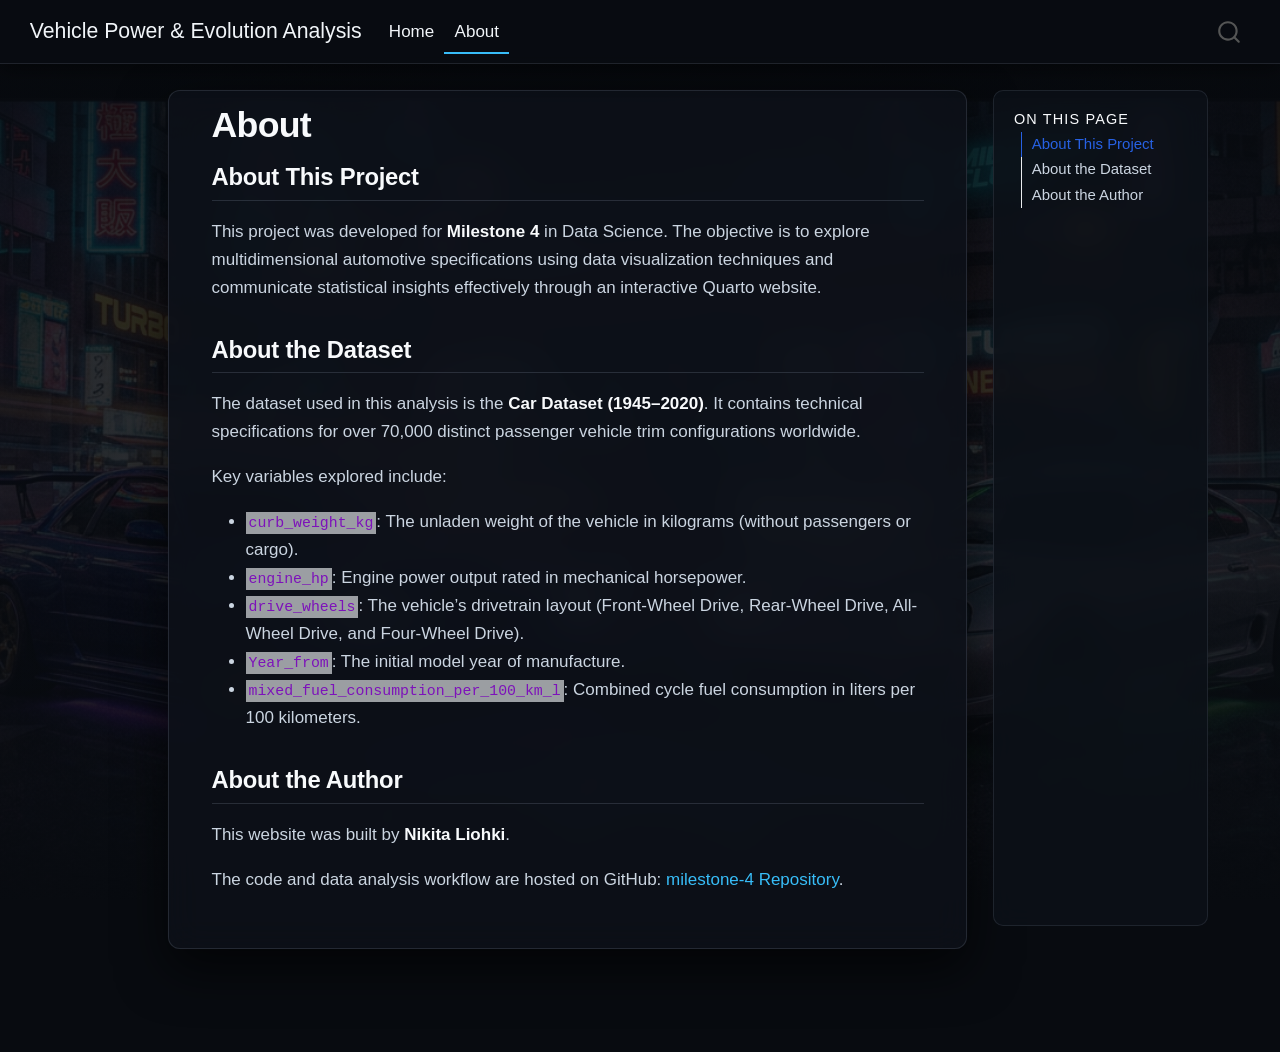
<file: about.html>
<!DOCTYPE html>
<html xmlns="http://www.w3.org/1999/xhtml" lang="en" xml:lang="en"><head>

<meta charset="utf-8">
<meta name="generator" content="quarto-1.10.18">

<meta name="viewport" content="width=device-width, initial-scale=1.0, user-scalable=yes">


<title>About – Vehicle Power &amp; Evolution Analysis</title>
<style>
/* Default styles provided by pandoc.
** See https://pandoc.org/MANUAL.html#variables-for-html for config info.
*/
span.smallcaps{font-variant: small-caps;}
div.columns{display: flex; gap: 1.5em;}
div.column{flex: auto;}
@media screen {
div.columns{gap: min(4vw, 1.5em);}
div.column{overflow-x: auto;}
}
div.hanging-indent{margin-left: 1.5em; text-indent: -1.5em;}
ul.task-list{list-style: none;}
ul.task-list li input[type="checkbox"] {
  width: 0.8em;
  margin: 0 0.8em 0.2em -1em; /* quarto-specific, see https://github.com/quarto-dev/quarto-cli/issues/4556 */ 
  vertical-align: middle;
}
</style>


<script src="site_libs/quarto-nav/quarto-nav.js"></script>
<script src="site_libs/quarto-nav/headroom.min.js"></script>
<script src="site_libs/clipboard/clipboard.min.js"></script>
<script src="site_libs/quarto-search/autocomplete.umd.js"></script>
<script src="site_libs/quarto-search/fuse.min.js"></script>
<script src="site_libs/quarto-search/quarto-search.js"></script>
<meta name="quarto:offset" content="./">
<script src="site_libs/quarto-html/quarto.js" type="module"></script>
<script src="site_libs/quarto-html/tabsets/tabsets.js" type="module"></script>
<script src="site_libs/quarto-html/popper.min.js"></script>
<script src="site_libs/quarto-html/tippy.umd.min.js"></script>
<script src="site_libs/quarto-html/anchor.min.js"></script>
<link href="site_libs/quarto-html/tippy.css" rel="stylesheet">
<link href="site_libs/quarto-html/quarto-syntax-highlighting-64a204ab8560d761af7679ceaba22944.css" rel="stylesheet" id="quarto-text-highlighting-styles">
<script src="site_libs/bootstrap/bootstrap.min.js"></script>
<link href="site_libs/bootstrap/bootstrap-icons.css" rel="stylesheet">
<link href="site_libs/bootstrap/bootstrap-5453c8eb392fbb9e83e403fa6f01b86a.min.css" rel="stylesheet" append-hash="true" id="quarto-bootstrap" data-mode="light">
<script id="quarto-search-options" type="application/json">{
  "location": "navbar",
  "copy-button": false,
  "collapse-after": 3,
  "panel-placement": "end",
  "type": "overlay",
  "limit": 50,
  "keyboard-shortcut": [
    "f",
    "/",
    "s"
  ],
  "show-item-context": false,
  "language": {
    "search-no-results-text": "No results",
    "search-matching-documents-text": "matching documents",
    "search-copy-link-title": "Copy link to search",
    "search-hide-matches-text": "Hide additional matches",
    "search-more-match-text": "more match in this document",
    "search-more-matches-text": "more matches in this document",
    "search-clear-button-title": "Clear",
    "search-text-placeholder": "",
    "search-detached-cancel-button-title": "Cancel",
    "search-submit-button-title": "Submit",
    "search-label": "Search"
  }
}</script>


<link rel="stylesheet" href="styles.css">
</head>

<body class="nav-fixed quarto-light">

<div id="quarto-search-results"></div>
  <header id="quarto-header" class="headroom fixed-top">
    <nav class="navbar navbar-expand-lg " data-bs-theme="dark">
      <div class="navbar-container container-fluid">
      <div class="navbar-brand-container mx-auto">
    <a class="navbar-brand" href="./index.html">
    <span class="navbar-title">Vehicle Power &amp; Evolution Analysis</span>
    </a>
  </div>
            <div id="quarto-search" class="" title="Search"></div>
          <button class="navbar-toggler" type="button" data-bs-toggle="collapse" data-bs-target="#navbarCollapse" aria-controls="navbarCollapse" role="menu" aria-expanded="false" aria-label="Toggle navigation" onclick="if (window.quartoToggleHeadroom) { window.quartoToggleHeadroom(); }">
  <span class="navbar-toggler-icon"></span>
</button>
          <div class="collapse navbar-collapse" id="navbarCollapse">
            <ul class="navbar-nav navbar-nav-scroll me-auto">
  <li class="nav-item">
    <a class="nav-link" href="./index.html"> 
<span class="menu-text">Home</span></a>
  </li>  
  <li class="nav-item">
    <a class="nav-link active" href="./about.html" aria-current="page"> 
<span class="menu-text">About</span></a>
  </li>  
</ul>
          </div> <!-- /navcollapse -->
            <div class="quarto-navbar-tools">
</div>
      </div> <!-- /container-fluid -->
    </nav>
</header>
<!-- content -->
<div id="quarto-content" class="quarto-container page-columns page-rows-contents page-layout-article page-navbar">
<!-- sidebar -->
<!-- margin-sidebar -->
    <div id="quarto-margin-sidebar" class="sidebar margin-sidebar">
        <nav id="TOC" role="doc-toc" class="toc-active">
    <h2 id="toc-title">On this page</h2>
   
  <ul>
  <li><a href="#about-this-project" id="toc-about-this-project" class="nav-link active" data-scroll-target="#about-this-project">About This Project</a></li>
  <li><a href="#about-the-dataset" id="toc-about-the-dataset" class="nav-link" data-scroll-target="#about-the-dataset">About the Dataset</a></li>
  <li><a href="#about-the-author" id="toc-about-the-author" class="nav-link" data-scroll-target="#about-the-author">About the Author</a></li>
  </ul>
</nav>
    </div>
<!-- main -->
<main class="content" id="quarto-document-content">

<header id="title-block-header" class="quarto-title-block default">
<div class="quarto-title">
<h1 class="title">About</h1>
</div>



<div class="quarto-title-meta">

    
  
    
  </div>
  


</header>


<section id="about-this-project" class="level2">
<h2 class="anchored" data-anchor-id="about-this-project">About This Project</h2>
<p>This project was developed for <strong>Milestone 4</strong> in Data Science. The objective is to explore multidimensional automotive specifications using data visualization techniques and communicate statistical insights effectively through an interactive Quarto website.</p>
</section>
<section id="about-the-dataset" class="level2">
<h2 class="anchored" data-anchor-id="about-the-dataset">About the Dataset</h2>
<p>The dataset used in this analysis is the <strong>Car Dataset (1945–2020)</strong>. It contains technical specifications for over 70,000 distinct passenger vehicle trim configurations worldwide.</p>
<p>Key variables explored include:</p>
<ul>
<li><strong><code>curb_weight_kg</code></strong>: The unladen weight of the vehicle in kilograms (without passengers or cargo).</li>
<li><strong><code>engine_hp</code></strong>: Engine power output rated in mechanical horsepower.</li>
<li><strong><code>drive_wheels</code></strong>: The vehicle’s drivetrain layout (Front-Wheel Drive, Rear-Wheel Drive, All-Wheel Drive, and Four-Wheel Drive).</li>
<li><strong><code>Year_from</code></strong>: The initial model year of manufacture.</li>
<li><strong><code>mixed_fuel_consumption_per_100_km_l</code></strong>: Combined cycle fuel consumption in liters per 100 kilometers.</li>
</ul>
</section>
<section id="about-the-author" class="level2">
<h2 class="anchored" data-anchor-id="about-the-author">About the Author</h2>
<p>This website was built by <strong>Nikita Liohki</strong>.</p>
<p>The code and data analysis workflow are hosted on GitHub: <a href="https://github.com/nikiwalkor83/milestone-4">milestone-4 Repository</a>.</p>


</section>

</main> <!-- /main -->
<script id="quarto-html-after-body" type="application/javascript">
  window.document.addEventListener("DOMContentLoaded", function (event) {
    const icon = "";
    const anchorJS = new window.AnchorJS();
    anchorJS.options = {
      placement: 'right',
      icon: icon
    };
    anchorJS.add('.anchored');
    const isCodeAnnotation = (el) => {
      for (const clz of el.classList) {
        if (clz.startsWith('code-annotation-')) {                     
          return true;
        }
      }
      return false;
    }
    const onCopySuccess = function(e) {
      // button target
      const button = e.trigger;
      // don't keep focus
      button.blur();
      // flash "checked"
      button.classList.add('code-copy-button-checked');
      var currentTitle = button.getAttribute("title");
      button.setAttribute("title", "Copied!");
      let tooltip;
      if (window.bootstrap) {
        button.setAttribute("data-bs-toggle", "tooltip");
        button.setAttribute("data-bs-placement", "left");
        button.setAttribute("data-bs-title", "Copied!");
        tooltip = new bootstrap.Tooltip(button, 
          { trigger: "manual", 
            customClass: "code-copy-button-tooltip",
            offset: [0, -8]});
        tooltip.show();    
      }
      setTimeout(function() {
        if (tooltip) {
          tooltip.hide();
          button.removeAttribute("data-bs-title");
          button.removeAttribute("data-bs-toggle");
          button.removeAttribute("data-bs-placement");
        }
        button.setAttribute("title", currentTitle);
        button.classList.remove('code-copy-button-checked');
      }, 1000);
      // clear code selection
      e.clearSelection();
    }
    const getTextToCopy = function(trigger) {
      const outerScaffold = trigger.parentElement.cloneNode(true);
      const codeEl = outerScaffold.querySelector('code');
      for (const childEl of codeEl.children) {
        if (isCodeAnnotation(childEl)) {
          childEl.remove();
        }
      }
      return codeEl.innerText;
    }
    const clipboard = new window.ClipboardJS('.code-copy-button:not([data-in-quarto-modal])', {
      text: getTextToCopy
    });
    clipboard.on('success', onCopySuccess);
    if (window.document.getElementById('quarto-embedded-source-code-modal')) {
      const clipboardModal = new window.ClipboardJS('.code-copy-button[data-in-quarto-modal]', {
        text: getTextToCopy,
        container: window.document.getElementById('quarto-embedded-source-code-modal')
      });
      clipboardModal.on('success', onCopySuccess);
    }
      var localhostRegex = new RegExp(/^(?:http|https):\/\/localhost\:?[0-9]*\//);
      var mailtoRegex = new RegExp(/^mailto:/);
        var filterRegex = new RegExp("https:\/\/nikiwalkor83\.github\.io\/milestone-4\/");
      var isInternal = (href) => {
          return filterRegex.test(href) || localhostRegex.test(href) || mailtoRegex.test(href);
      }
      // Inspect non-navigation links and adorn them if external
     var links = window.document.querySelectorAll('a[href]:not(.nav-link):not(.navbar-brand):not(.toc-action):not(.sidebar-link):not(.sidebar-item-toggle):not(.pagination-link):not(.no-external):not([aria-hidden]):not(.dropdown-item):not(.quarto-navigation-tool):not(.about-link)');
      for (var i=0; i<links.length; i++) {
        const link = links[i];
        if (!isInternal(link.href)) {
          // undo the damage that might have been done by quarto-nav.js in the case of
          // links that we want to consider external
          if (link.dataset.originalHref !== undefined) {
            link.href = link.dataset.originalHref;
          }
        }
      }
    function tippyHover(el, contentFn, onTriggerFn, onUntriggerFn) {
      const config = {
        allowHTML: true,
        maxWidth: 500,
        delay: 100,
        arrow: false,
        appendTo: function(el) {
            return el.parentElement;
        },
        interactive: true,
        interactiveBorder: 10,
        theme: 'quarto',
        placement: 'bottom-start',
      };
      if (contentFn) {
        config.content = contentFn;
      }
      if (onTriggerFn) {
        config.onTrigger = onTriggerFn;
      }
      if (onUntriggerFn) {
        config.onUntrigger = onUntriggerFn;
      }
      window.tippy(el, config); 
    }
    const noterefs = window.document.querySelectorAll('a[role="doc-noteref"]');
    for (var i=0; i<noterefs.length; i++) {
      const ref = noterefs[i];
      tippyHover(ref, function() {
        // use id or data attribute instead here
        let href = ref.getAttribute('data-footnote-href') || ref.getAttribute('href');
        try { href = new URL(href).hash; } catch {}
        const id = href.replace(/^#\/?/, "");
        const note = window.document.getElementById(id);
        if (note) {
          return note.innerHTML;
        } else {
          return "";
        }
      });
    }
    const xrefs = window.document.querySelectorAll('a.quarto-xref');
    const processXRef = (id, note) => {
      // Strip column container classes
      const stripColumnClz = (el) => {
        el.classList.remove("page-full", "page-columns");
        if (el.children) {
          for (const child of el.children) {
            stripColumnClz(child);
          }
        }
      }
      stripColumnClz(note)
      if (id === null || id.startsWith('sec-')) {
        // Special case sections, only their first couple elements
        const container = document.createElement("div");
        if (note.children && note.children.length > 2) {
          container.appendChild(note.children[0].cloneNode(true));
          for (let i = 1; i < note.children.length; i++) {
            const child = note.children[i];
            if (child.tagName === "P" && child.innerText === "") {
              continue;
            } else {
              container.appendChild(child.cloneNode(true));
              break;
            }
          }
          if (window.Quarto?.typesetMath) {
            window.Quarto.typesetMath(container);
          }
          return container.innerHTML
        } else {
          if (window.Quarto?.typesetMath) {
            window.Quarto.typesetMath(note);
          }
          return note.innerHTML;
        }
      } else {
        // Remove any anchor links if they are present
        const anchorLink = note.querySelector('a.anchorjs-link');
        if (anchorLink) {
          anchorLink.remove();
        }
        if (window.Quarto?.typesetMath) {
          window.Quarto.typesetMath(note);
        }
        if (note.classList.contains("callout")) {
          return note.outerHTML;
        } else {
          return note.innerHTML;
        }
      }
    }
    for (var i=0; i<xrefs.length; i++) {
      const xref = xrefs[i];
      tippyHover(xref, undefined, function(instance) {
        instance.disable();
        let url = xref.getAttribute('href');
        let hash = undefined; 
        if (url.startsWith('#')) {
          hash = url;
        } else {
          try { hash = new URL(url).hash; } catch {}
        }
        if (hash) {
          const id = hash.replace(/^#\/?/, "");
          const note = window.document.getElementById(id);
          if (note !== null) {
            try {
              const html = processXRef(id, note.cloneNode(true));
              instance.setContent(html);
            } finally {
              instance.enable();
              instance.show();
            }
          } else {
            // See if we can fetch this
            fetch(url.split('#')[0])
            .then(res => res.text())
            .then(html => {
              const parser = new DOMParser();
              const htmlDoc = parser.parseFromString(html, "text/html");
              const note = htmlDoc.getElementById(id);
              if (note !== null) {
                const html = processXRef(id, note);
                instance.setContent(html);
              } 
            }).finally(() => {
              instance.enable();
              instance.show();
            });
          }
        } else {
          // See if we can fetch a full url (with no hash to target)
          // This is a special case and we should probably do some content thinning / targeting
          fetch(url)
          .then(res => res.text())
          .then(html => {
            const parser = new DOMParser();
            const htmlDoc = parser.parseFromString(html, "text/html");
            const note = htmlDoc.querySelector('main.content');
            if (note !== null) {
              // This should only happen for chapter cross references
              // (since there is no id in the URL)
              // remove the first header
              if (note.children.length > 0 && note.children[0].tagName === "HEADER") {
                note.children[0].remove();
              }
              const html = processXRef(null, note);
              instance.setContent(html);
            } 
          }).finally(() => {
            instance.enable();
            instance.show();
          });
        }
      }, function(instance) {
      });
    }
        let selectedAnnoteEl;
        const selectorForAnnotation = ( cell, annotation) => {
          let cellAttr = 'data-code-cell="' + cell + '"';
          let lineAttr = 'data-code-annotation="' +  annotation + '"';
          const selector = 'span[' + cellAttr + '][' + lineAttr + ']';
          return selector;
        }
        const selectCodeLines = (annoteEl) => {
          const doc = window.document;
          const targetCell = annoteEl.getAttribute("data-target-cell");
          const targetAnnotation = annoteEl.getAttribute("data-target-annotation");
          const annoteSpan = window.document.querySelector(selectorForAnnotation(targetCell, targetAnnotation));
          const lines = annoteSpan.getAttribute("data-code-lines").split(",");
          const lineIds = lines.map((line) => {
            return targetCell + "-" + line;
          })
          let top = null;
          let height = null;
          let parent = null;
          if (lineIds.length > 0) {
              //compute the position of the single el (top and bottom and make a div)
              const el = window.document.getElementById(lineIds[0]);
              top = el.offsetTop;
              height = el.offsetHeight;
              parent = el.parentElement.parentElement;
            if (lineIds.length > 1) {
              const lastEl = window.document.getElementById(lineIds[lineIds.length - 1]);
              const bottom = lastEl.offsetTop + lastEl.offsetHeight;
              height = bottom - top;
            }
            if (top !== null && height !== null && parent !== null) {
              // cook up a div (if necessary) and position it 
              let div = window.document.getElementById("code-annotation-line-highlight");
              if (div === null) {
                div = window.document.createElement("div");
                div.setAttribute("id", "code-annotation-line-highlight");
                div.style.position = 'absolute';
                parent.appendChild(div);
              }
              div.style.top = top - 2 + "px";
              div.style.height = height + 4 + "px";
              div.style.left = 0;
              let gutterDiv = window.document.getElementById("code-annotation-line-highlight-gutter");
              if (gutterDiv === null) {
                gutterDiv = window.document.createElement("div");
                gutterDiv.setAttribute("id", "code-annotation-line-highlight-gutter");
                gutterDiv.style.position = 'absolute';
                const codeCell = window.document.getElementById(targetCell);
                const gutter = codeCell.querySelector('.code-annotation-gutter');
                gutter.appendChild(gutterDiv);
              }
              gutterDiv.style.top = top - 2 + "px";
              gutterDiv.style.height = height + 4 + "px";
            }
            selectedAnnoteEl = annoteEl;
          }
        };
        const unselectCodeLines = () => {
          const elementsIds = ["code-annotation-line-highlight", "code-annotation-line-highlight-gutter"];
          elementsIds.forEach((elId) => {
            const div = window.document.getElementById(elId);
            if (div) {
              div.remove();
            }
          });
          selectedAnnoteEl = undefined;
        };
          // Handle positioning of the toggle
      window.addEventListener(
        "resize",
        throttle(() => {
          elRect = undefined;
          if (selectedAnnoteEl) {
            selectCodeLines(selectedAnnoteEl);
          }
        }, 10)
      );
      function throttle(fn, ms) {
      let throttle = false;
      let timer;
        return (...args) => {
          if(!throttle) { // first call gets through
              fn.apply(this, args);
              throttle = true;
          } else { // all the others get throttled
              if(timer) clearTimeout(timer); // cancel #2
              timer = setTimeout(() => {
                fn.apply(this, args);
                timer = throttle = false;
              }, ms);
          }
        };
      }
        // Attach click handler to the DT
        const annoteDls = window.document.querySelectorAll('dt[data-target-cell]');
        for (const annoteDlNode of annoteDls) {
          annoteDlNode.addEventListener('click', (event) => {
            const clickedEl = event.target;
            if (clickedEl !== selectedAnnoteEl) {
              unselectCodeLines();
              const activeEl = window.document.querySelector('dt[data-target-cell].code-annotation-active');
              if (activeEl) {
                activeEl.classList.remove('code-annotation-active');
              }
              selectCodeLines(clickedEl);
              clickedEl.classList.add('code-annotation-active');
            } else {
              // Unselect the line
              unselectCodeLines();
              clickedEl.classList.remove('code-annotation-active');
            }
          });
        }
    const findCites = (el) => {
      const parentEl = el.parentElement;
      if (parentEl) {
        const cites = parentEl.dataset.cites;
        if (cites) {
          return {
            el,
            cites: cites.split(' ')
          };
        } else {
          return findCites(el.parentElement)
        }
      } else {
        return undefined;
      }
    };
    var bibliorefs = window.document.querySelectorAll('a[role="doc-biblioref"]');
    for (var i=0; i<bibliorefs.length; i++) {
      const ref = bibliorefs[i];
      const citeInfo = findCites(ref);
      if (citeInfo) {
        tippyHover(citeInfo.el, function() {
          var popup = window.document.createElement('div');
          citeInfo.cites.forEach(function(cite) {
            var citeDiv = window.document.createElement('div');
            citeDiv.classList.add('hanging-indent');
            citeDiv.classList.add('csl-entry');
            var biblioDiv = window.document.getElementById('ref-' + cite);
            if (biblioDiv) {
              citeDiv.innerHTML = biblioDiv.innerHTML;
            }
            popup.appendChild(citeDiv);
          });
          return popup.innerHTML;
        });
      }
    }
  });
  </script>
</div> <!-- /content -->




</body></html>
</file>
<file: site_libs/quarto-html/tippy.css>
.tippy-box[data-animation=fade][data-state=hidden]{opacity:0}[data-tippy-root]{max-width:calc(100vw - 10px)}.tippy-box{position:relative;background-color:#333;color:#fff;border-radius:4px;font-size:14px;line-height:1.4;white-space:normal;outline:0;transition-property:transform,visibility,opacity}.tippy-box[data-placement^=top]>.tippy-arrow{bottom:0}.tippy-box[data-placement^=top]>.tippy-arrow:before{bottom:-7px;left:0;border-width:8px 8px 0;border-top-color:initial;transform-origin:center top}.tippy-box[data-placement^=bottom]>.tippy-arrow{top:0}.tippy-box[data-placement^=bottom]>.tippy-arrow:before{top:-7px;left:0;border-width:0 8px 8px;border-bottom-color:initial;transform-origin:center bottom}.tippy-box[data-placement^=left]>.tippy-arrow{right:0}.tippy-box[data-placement^=left]>.tippy-arrow:before{border-width:8px 0 8px 8px;border-left-color:initial;right:-7px;transform-origin:center left}.tippy-box[data-placement^=right]>.tippy-arrow{left:0}.tippy-box[data-placement^=right]>.tippy-arrow:before{left:-7px;border-width:8px 8px 8px 0;border-right-color:initial;transform-origin:center right}.tippy-box[data-inertia][data-state=visible]{transition-timing-function:cubic-bezier(.54,1.5,.38,1.11)}.tippy-arrow{width:16px;height:16px;color:#333}.tippy-arrow:before{content:"";position:absolute;border-color:transparent;border-style:solid}.tippy-content{position:relative;padding:5px 9px;z-index:1}
</file>
<file: site_libs/quarto-html/quarto-syntax-highlighting-64a204ab8560d761af7679ceaba22944.css>
/* quarto syntax highlight colors */
:root {
  --quarto-hl-ot-color: #003B4F;
  --quarto-hl-at-color: #657422;
  --quarto-hl-ss-color: #20794D;
  --quarto-hl-an-color: #5E5E5E;
  --quarto-hl-fu-color: #4758AB;
  --quarto-hl-st-color: #20794D;
  --quarto-hl-cf-color: #003B4F;
  --quarto-hl-op-color: #5E5E5E;
  --quarto-hl-er-color: #AD0000;
  --quarto-hl-bn-color: #AD0000;
  --quarto-hl-al-color: #AD0000;
  --quarto-hl-va-color: #111111;
  --quarto-hl-bu-color: inherit;
  --quarto-hl-ex-color: inherit;
  --quarto-hl-pp-color: #AD0000;
  --quarto-hl-in-color: #5E5E5E;
  --quarto-hl-vs-color: #20794D;
  --quarto-hl-wa-color: #5E5E5E;
  --quarto-hl-do-color: #5E5E5E;
  --quarto-hl-im-color: #00769E;
  --quarto-hl-ch-color: #20794D;
  --quarto-hl-dt-color: #AD0000;
  --quarto-hl-fl-color: #AD0000;
  --quarto-hl-co-color: #5E5E5E;
  --quarto-hl-cv-color: #5E5E5E;
  --quarto-hl-cn-color: #8f5902;
  --quarto-hl-sc-color: #5E5E5E;
  --quarto-hl-dv-color: #AD0000;
  --quarto-hl-kw-color: #003B4F;
}

/* other quarto variables */
:root {
  --quarto-font-monospace: SFMono-Regular, Menlo, Monaco, Consolas, "Liberation Mono", "Courier New", monospace;
}

/* syntax highlight based on Pandoc's rules */
pre > code.sourceCode > span {
  color: #003B4F;
}

code.sourceCode > span {
  color: #003B4F;
}

div.sourceCode,
div.sourceCode pre.sourceCode {
  color: #003B4F;
}

/* Normal */
code span {
  color: #003B4F;
}

/* Alert */
code span.al {
  color: #AD0000;
  font-style: inherit;
}

/* Annotation */
code span.an {
  color: #5E5E5E;
  font-style: inherit;
}

/* Attribute */
code span.at {
  color: #657422;
  font-style: inherit;
}

/* BaseN */
code span.bn {
  color: #AD0000;
  font-style: inherit;
}

/* BuiltIn */
code span.bu {
  font-style: inherit;
}

/* ControlFlow */
code span.cf {
  color: #003B4F;
  font-weight: bold;
  font-style: inherit;
}

/* Char */
code span.ch {
  color: #20794D;
  font-style: inherit;
}

/* Constant */
code span.cn {
  color: #8f5902;
  font-style: inherit;
}

/* Comment */
code span.co {
  color: #5E5E5E;
  font-style: inherit;
}

/* CommentVar */
code span.cv {
  color: #5E5E5E;
  font-style: italic;
}

/* Documentation */
code span.do {
  color: #5E5E5E;
  font-style: italic;
}

/* DataType */
code span.dt {
  color: #AD0000;
  font-style: inherit;
}

/* DecVal */
code span.dv {
  color: #AD0000;
  font-style: inherit;
}

/* Error */
code span.er {
  color: #AD0000;
  font-style: inherit;
}

/* Extension */
code span.ex {
  font-style: inherit;
}

/* Float */
code span.fl {
  color: #AD0000;
  font-style: inherit;
}

/* Function */
code span.fu {
  color: #4758AB;
  font-style: inherit;
}

/* Import */
code span.im {
  color: #00769E;
  font-style: inherit;
}

/* Information */
code span.in {
  color: #5E5E5E;
  font-style: inherit;
}

/* Keyword */
code span.kw {
  color: #003B4F;
  font-weight: bold;
  font-style: inherit;
}

/* Operator */
code span.op {
  color: #5E5E5E;
  font-style: inherit;
}

/* Other */
code span.ot {
  color: #003B4F;
  font-style: inherit;
}

/* Preprocessor */
code span.pp {
  color: #AD0000;
  font-style: inherit;
}

/* SpecialChar */
code span.sc {
  color: #5E5E5E;
  font-style: inherit;
}

/* SpecialString */
code span.ss {
  color: #20794D;
  font-style: inherit;
}

/* String */
code span.st {
  color: #20794D;
  font-style: inherit;
}

/* Variable */
code span.va {
  color: #111111;
  font-style: inherit;
}

/* VerbatimString */
code span.vs {
  color: #20794D;
  font-style: inherit;
}

/* Warning */
code span.wa {
  color: #5E5E5E;
  font-style: italic;
}

.prevent-inlining {
  content: "</";
}

/*# sourceMappingURL=9d8d5bb603a83b8298b89080a598c93b.css.map */
</file>
<file: styles.css>
/* Early-2000s Tuner Game Aesthetic - Steam Profile Style Wallpaper & Central Content */

html {
  background-color: #080b10;
}

body {
  background-color: #080b10;
  background-image: 
    linear-gradient(180deg, rgba(8, 11, 16, 0.72) 0%, rgba(8, 11, 16, 0.45) 25%, rgba(8, 11, 16, 0.45) 75%, rgba(8, 11, 16, 0.85) 100%),
    radial-gradient(ellipse at 50% 30%, rgba(8, 11, 16, 0.5) 0%, rgba(8, 11, 16, 0.85) 85%),
    url("images/tuner_wallpaper.png");
  background-size: cover;
  background-position: center top;
  background-repeat: no-repeat;
  background-attachment: fixed;
  color: #e2e8f0;
  font-family: -apple-system, BlinkMacSystemFont, "Segoe UI", Roboto, "Helvetica Neue", Arial, sans-serif;
  min-height: 100vh;
}

/* Navbar */
.navbar {
  background: rgba(9, 13, 18, 0.92) !important;
  backdrop-filter: blur(12px);
  -webkit-backdrop-filter: blur(12px);
  border-bottom: 1px solid rgba(148, 163, 184, 0.16) !important;
  box-shadow: 0 4px 20px rgba(0, 0, 0, 0.5);
}

.navbar .nav-link,
.navbar-brand,
.navbar .nav-link.active {
  color: #f1f5f9 !important;
  font-weight: 500;
}

.navbar .nav-link.active {
  border-bottom: 2px solid #38bdf8;
  padding-bottom: 0.35rem;
}

/* Central Content Container - Steam Profile Style */
#quarto-content {
  background: transparent !important;
}

main.content {
  background: rgba(13, 17, 24, 0.88);
  backdrop-filter: blur(16px);
  -webkit-backdrop-filter: blur(16px);
  padding: 2.2rem 2.5rem;
  border-radius: 12px;
  border: 1px solid rgba(148, 163, 184, 0.18);
  box-shadow: 0 20px 50px rgba(0, 0, 0, 0.65), 0 0 1px rgba(255, 255, 255, 0.08);
  margin-top: 1.5rem;
  margin-bottom: 2.5rem;
}

/* Sidebar / Table of Contents */
#quarto-margin-sidebar {
  background: rgba(13, 17, 24, 0.84);
  backdrop-filter: blur(12px);
  -webkit-backdrop-filter: blur(12px);
  padding: 1.2rem;
  border-radius: 10px;
  border: 1px solid rgba(148, 163, 184, 0.14);
  margin-top: 1.5rem;
}

#quarto-margin-sidebar h2 {
  font-size: 0.85rem;
  text-transform: uppercase;
  letter-spacing: 0.08em;
  color: #94a3b8;
  border-bottom: none;
  padding-bottom: 0;
  margin-top: 0;
}

#quarto-margin-sidebar a {
  color: #cbd5e1;
  font-size: 0.88rem;
}

#quarto-margin-sidebar a:hover,
#quarto-margin-sidebar a.active {
  color: #38bdf8;
}

/* Headings */
h1, h2, h3, h4, .title, .subtitle, .author {
  color: #f8fafc !important;
  font-weight: 600;
}

h1.title {
  font-size: 2.1rem;
  letter-spacing: -0.02em;
  margin-bottom: 0.4rem;
}

.subtitle {
  color: #94a3b8 !important;
  font-size: 1.15rem;
  margin-bottom: 1.2rem;
}

h2 {
  margin-top: 2rem;
  padding-bottom: 0.45rem;
  border-bottom: 1px solid rgba(148, 163, 184, 0.2);
  font-size: 1.4rem;
  letter-spacing: -0.01em;
}

h3 {
  font-size: 1.15rem;
  margin-top: 1.4rem;
  color: #e2e8f0 !important;
}

p, li, td, th {
  color: #cbd5e1;
  line-height: 1.65;
}

strong, b {
  color: #f8fafc;
}

a {
  color: #38bdf8;
  text-decoration: none;
}

a:hover {
  color: #7dd3fc;
  text-decoration: underline;
}

blockquote {
  border-left: 3px solid #38bdf8;
  background: rgba(15, 23, 42, 0.65);
  color: #cbd5e1;
  padding: 0.85rem 1.1rem;
  border-radius: 6px;
  margin: 1.2rem 0;
}

/* Drivetrain Control Bar */
.drivetrain-controls-bar {
  display: flex;
  flex-wrap: wrap;
  align-items: center;
  gap: 14px;
  padding: 12px 18px;
  background: rgba(15, 23, 42, 0.75);
  border: 1px solid rgba(148, 163, 184, 0.2);
  border-radius: 8px;
  margin-bottom: 14px;
}

/* Plotly container adjustments */
.plotly.html-widget,
.js-plotly-plot,
.js-plotly-plot .plotly {
  max-width: 100% !important;
  overflow: visible !important;
  background: transparent !important;
}

.cell-output-display {
  overflow: visible !important;
}

/* Mobile Responsiveness */
@media (max-width: 992px) {
  main.content {
    padding: 1.4rem 1.2rem;
    margin-top: 0.8rem;
    margin-bottom: 1.5rem;
    background: rgba(13, 17, 24, 0.94);
  }
}
</file>
